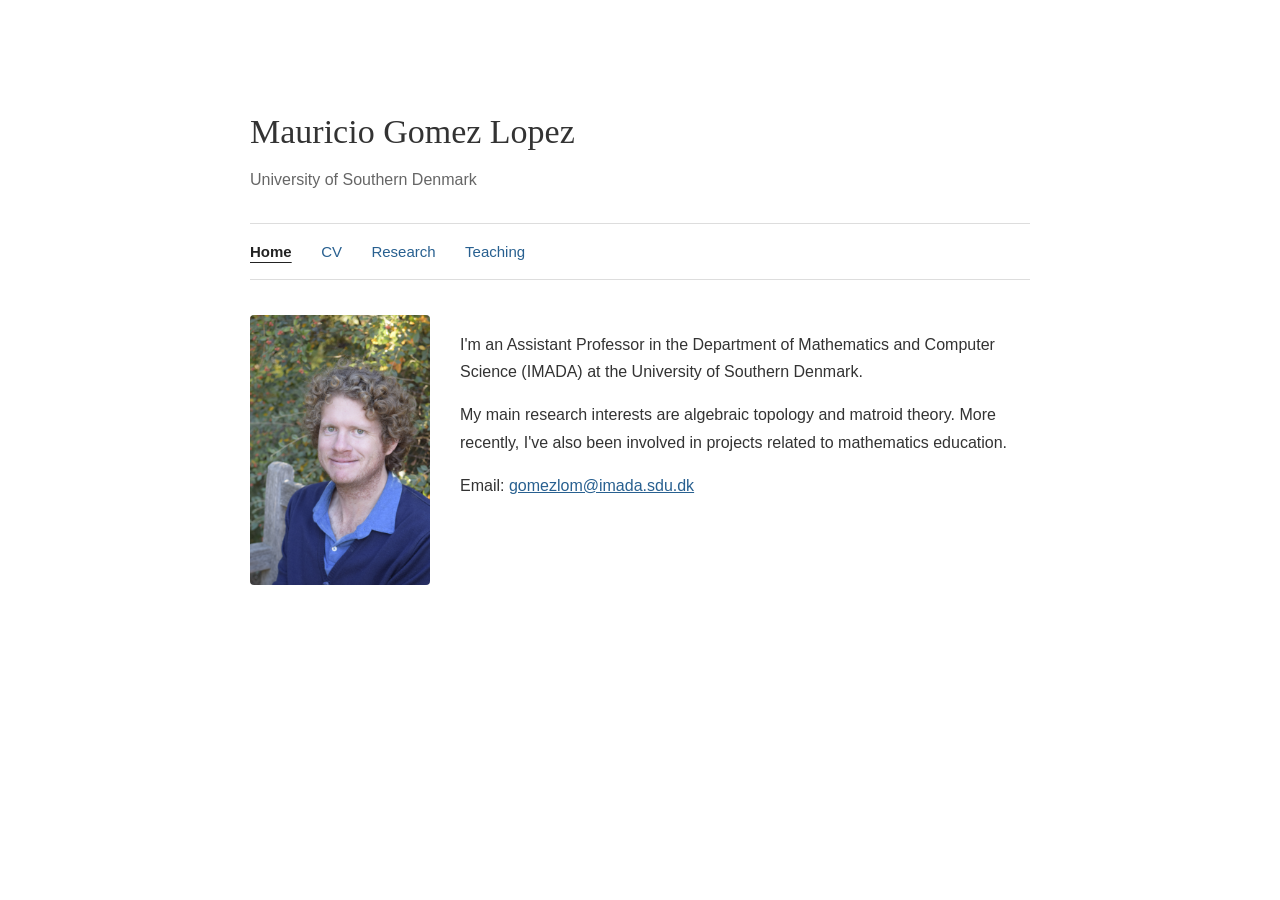
<file: index.html>
<!DOCTYPE html>
<html lang="en">

<head>
    <meta charset="UTF-8">
    <meta name="viewport" content="width=device-width, initial-scale=1.0">

    <title>Mauricio Gomez Lopez</title>

    <link rel="stylesheet" href="style.css">
</head>

<body>

    <!-- Header -->
    <header>
        <h1>Mauricio Gomez Lopez</h1>
        <p>University of Southern Denmark</p>
    </header>

    <!-- Navigation -->
    <nav>
        <a href="index.html" class="active">Home</a>
        <a href="files/CV - Gomez Lopez.pdf">
        CV
        </a>
        <a href="research.html">Research</a>
        <a href="teaching.html">Teaching</a>
    </nav>

    <!-- Main content -->
    <main>

        <section class="about">

    <div class="profile-image">

        <img src="images/profile.JPG"
             alt="Photograph of Your Name">

    </div>

    <div class="about-text">

        <p>
            I'm an Assistant Professor in the Department of Mathematics and Computer Science 
            (IMADA) at the University of Southern Denmark.
        </p>

        <p>
            My main research interests are algebraic topology and matroid theory. 
            More recently, I've also been involved in projects related to mathematics education. 
        </p>

        <p>
                Email:
                <a href="mailto:gomezlom@imada.sdu.dk">
                    gomezlom@imada.sdu.dk
                </a>
            </p>

    </div>

</section>

      

    </main>

</body>
</html>
</file>
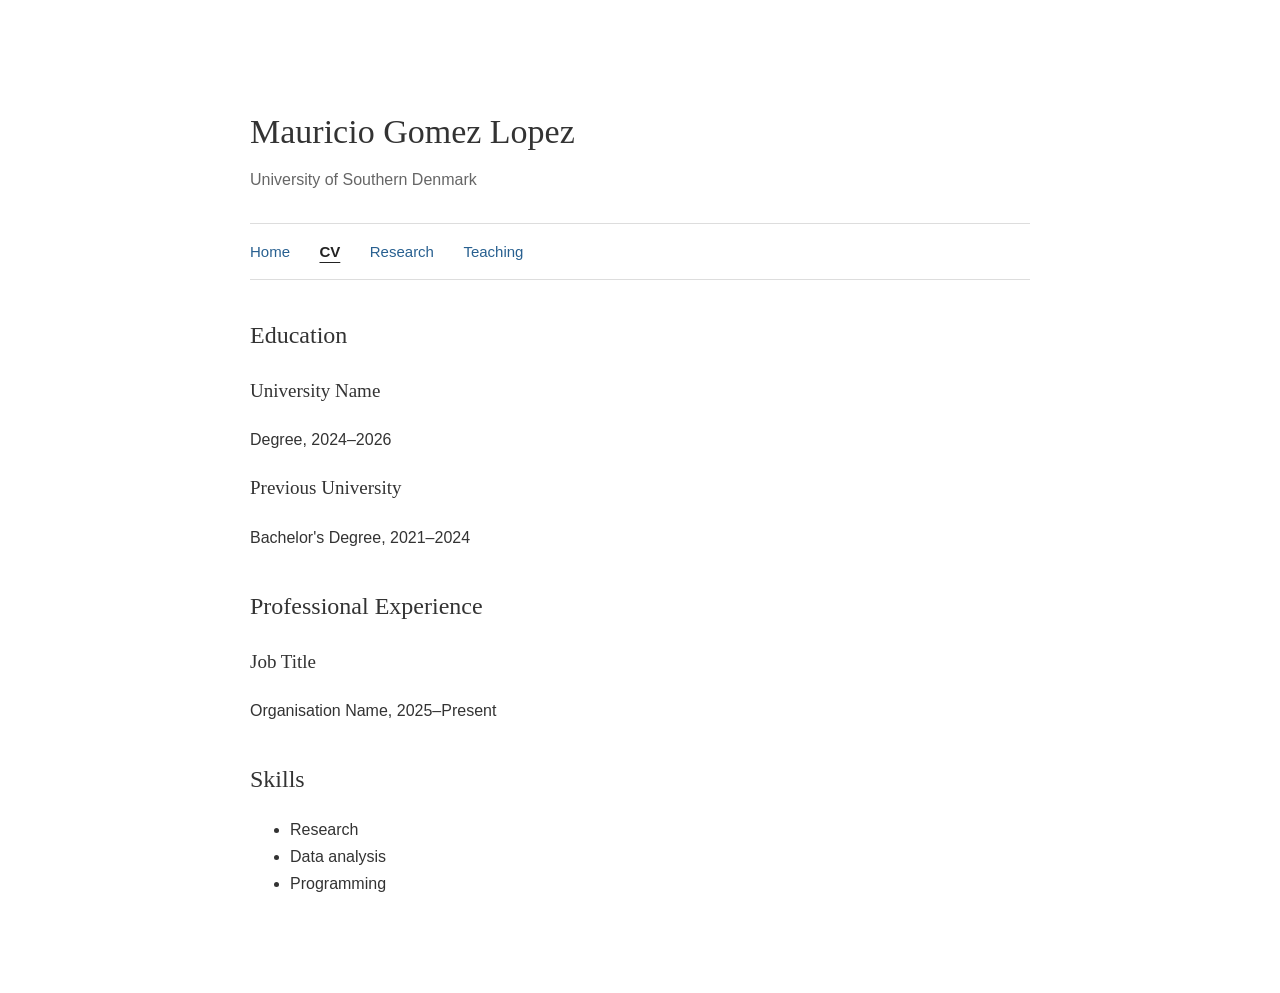
<file: cv.html>
<!DOCTYPE html>
<html lang="en">

<head>
    <meta charset="UTF-8">
    <meta name="viewport"
          content="width=device-width, initial-scale=1.0">

    <title>Mauricio Gomez Lopez</title>

    <link rel="stylesheet" href="style.css">
</head>

<body>

    <header>
        <h1>Mauricio Gomez Lopez</h1>
        <p>University of Southern Denmark</p>
    </header>

    <nav>
        <a href="index.html">Home</a>
        <a href="cv.html" class="active">CV</a>
        <a href="research.html">Research</a>
        <a href="teaching.html">Teaching</a>
    </nav>

    <main>

        <section>
            <h2>Education</h2>

            <h3>University Name</h3>
            <p>Degree, 2024–2026</p>

            <h3>Previous University</h3>
            <p>Bachelor's Degree, 2021–2024</p>
        </section>

        <section>
            <h2>Professional Experience</h2>

            <h3>Job Title</h3>
            <p>Organisation Name, 2025–Present</p>
        </section>

        <section>
            <h2>Skills</h2>

            <ul>
                <li>Research</li>
                <li>Data analysis</li>
                <li>Programming</li>
            </ul>
        </section>

    </main>

</body>
</html>
</file>
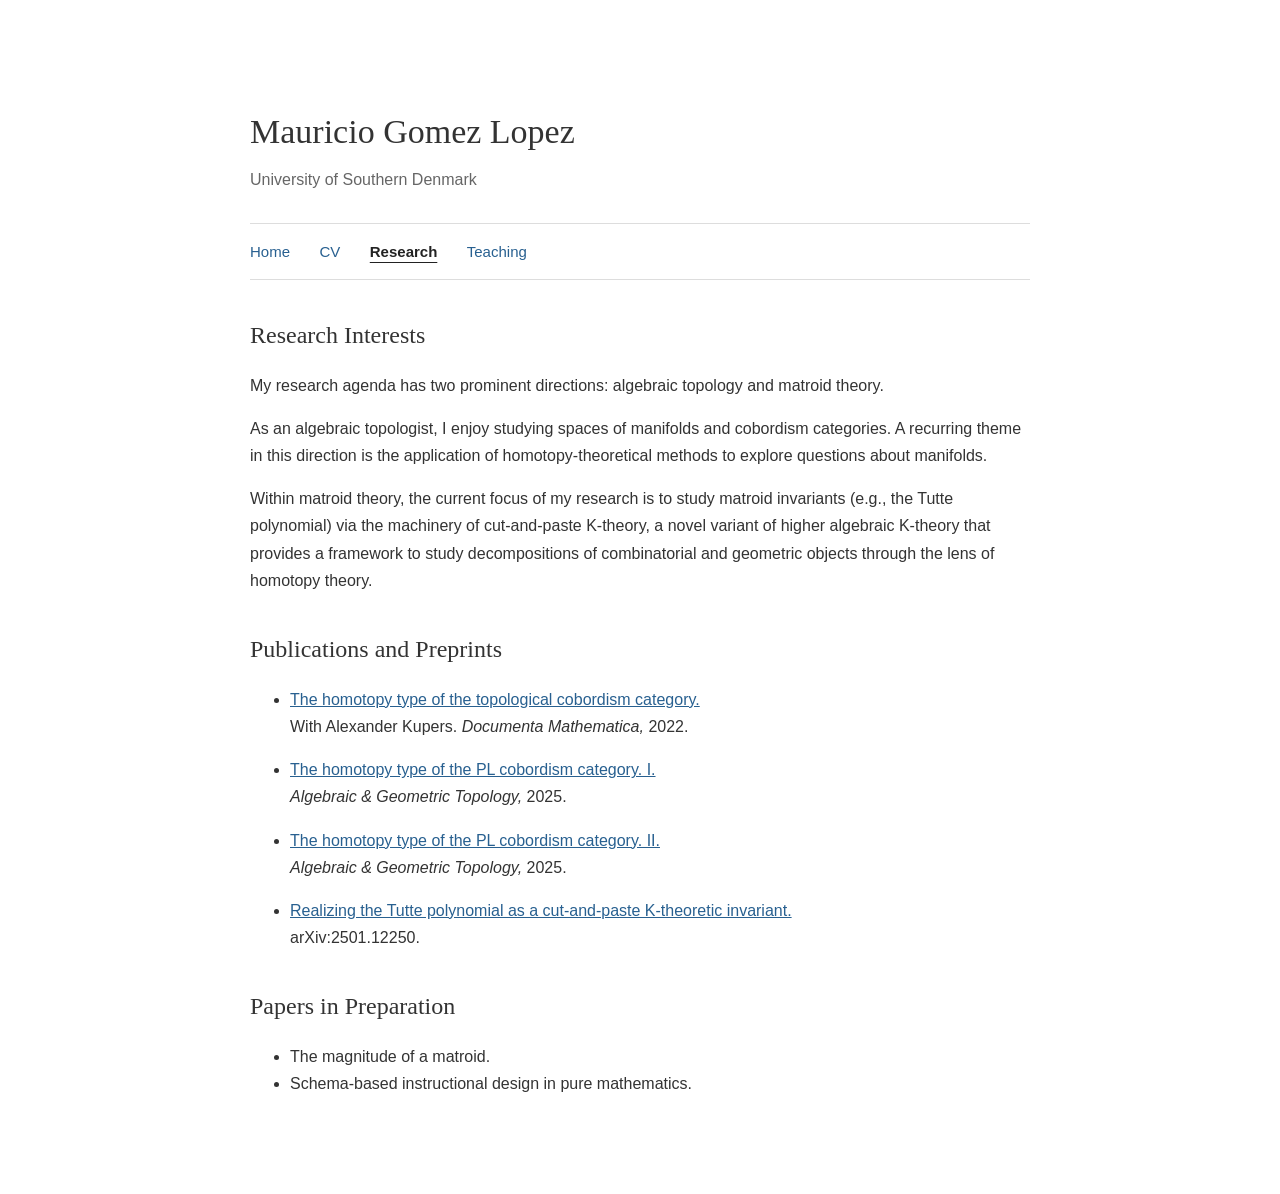
<file: research.html>
<!DOCTYPE html>
<html lang="en">

<head>
    <meta charset="UTF-8">
    <meta name="viewport"
          content="width=device-width, initial-scale=1.0">

    <title>Mauricio Gomez Lopez</title>

    <link rel="stylesheet" href="style.css">
</head>

<body>

    <header>
        <h1>Mauricio Gomez Lopez</h1>
        <p>University of Southern Denmark</p>
    </header>

    <nav>
        <a href="index.html">Home</a>
        <a href="files/CV - Gomez Lopez.pdf">
        CV
        </a>
        <a href="research.html" class="active">Research</a>
        <a href="teaching.html">Teaching</a>
    </nav>

    <main>

        <section>
            <h2>Research Interests</h2>

            <p>
                My research agenda has two prominent directions: algebraic topology and matroid theory. 
            </p>
            <p>
                As an algebraic topologist, I enjoy studying spaces of manifolds and cobordism categories. 
                A recurring theme in this direction is the application of homotopy-theoretical methods to 
                explore questions about manifolds.
            </p>
            <p>
                Within matroid theory, the current focus of my research is to study matroid invariants 
                (e.g., the Tutte polynomial) via the machinery of cut-and-paste K-theory, a novel variant 
                of higher algebraic K-theory that provides a framework to study decompositions of 
                combinatorial and geometric objects through the lens of homotopy theory.
            </p>
        </section>


</section>

        <section>
            <h2>Publications and Preprints</h2>

            <ul>
                <li>
                    <p>
                        <a href="https://arxiv.org/abs/1810.05277">
                        The homotopy type of the topological cobordism category.
                        </a><br>
                        With Alexander Kupers. <i>Documenta Mathematica,</i> 2022.
                    </p>
                </li>

                <li>
                   <p>
                       <a href="https://arxiv.org/abs/1608.06236">
                        The homotopy type of the PL cobordism category. I.
                        </a><br>
                        <i>Algebraic & Geometric Topology,</i> 2025.
                    </p>
                </li>

                <li>
                    <p>
                        <a href="https://arxiv.org/abs/2308.04612">
                        The homotopy type of the PL cobordism category. II.
                        </a><br>
                        <i>Algebraic & Geometric Topology,</i> 2025.
                </li>

                <li>
                    <p>
                        <a href="https://arxiv.org/abs/2501.12250">
                        Realizing the Tutte polynomial as a cut-and-paste K-theoretic invariant.
                        </a><br> 
                        arXiv:2501.12250.
                    </p>
                </li>
                
            </ul>


        <section>
            <h2>Papers in Preparation</h2>

            <ul>
                <li>The magnitude of a matroid.</li>
                <li>Schema-based instructional design in pure mathematics.</li>
            </ul>
        </section>

    </main>

</body>
</html>
</file>
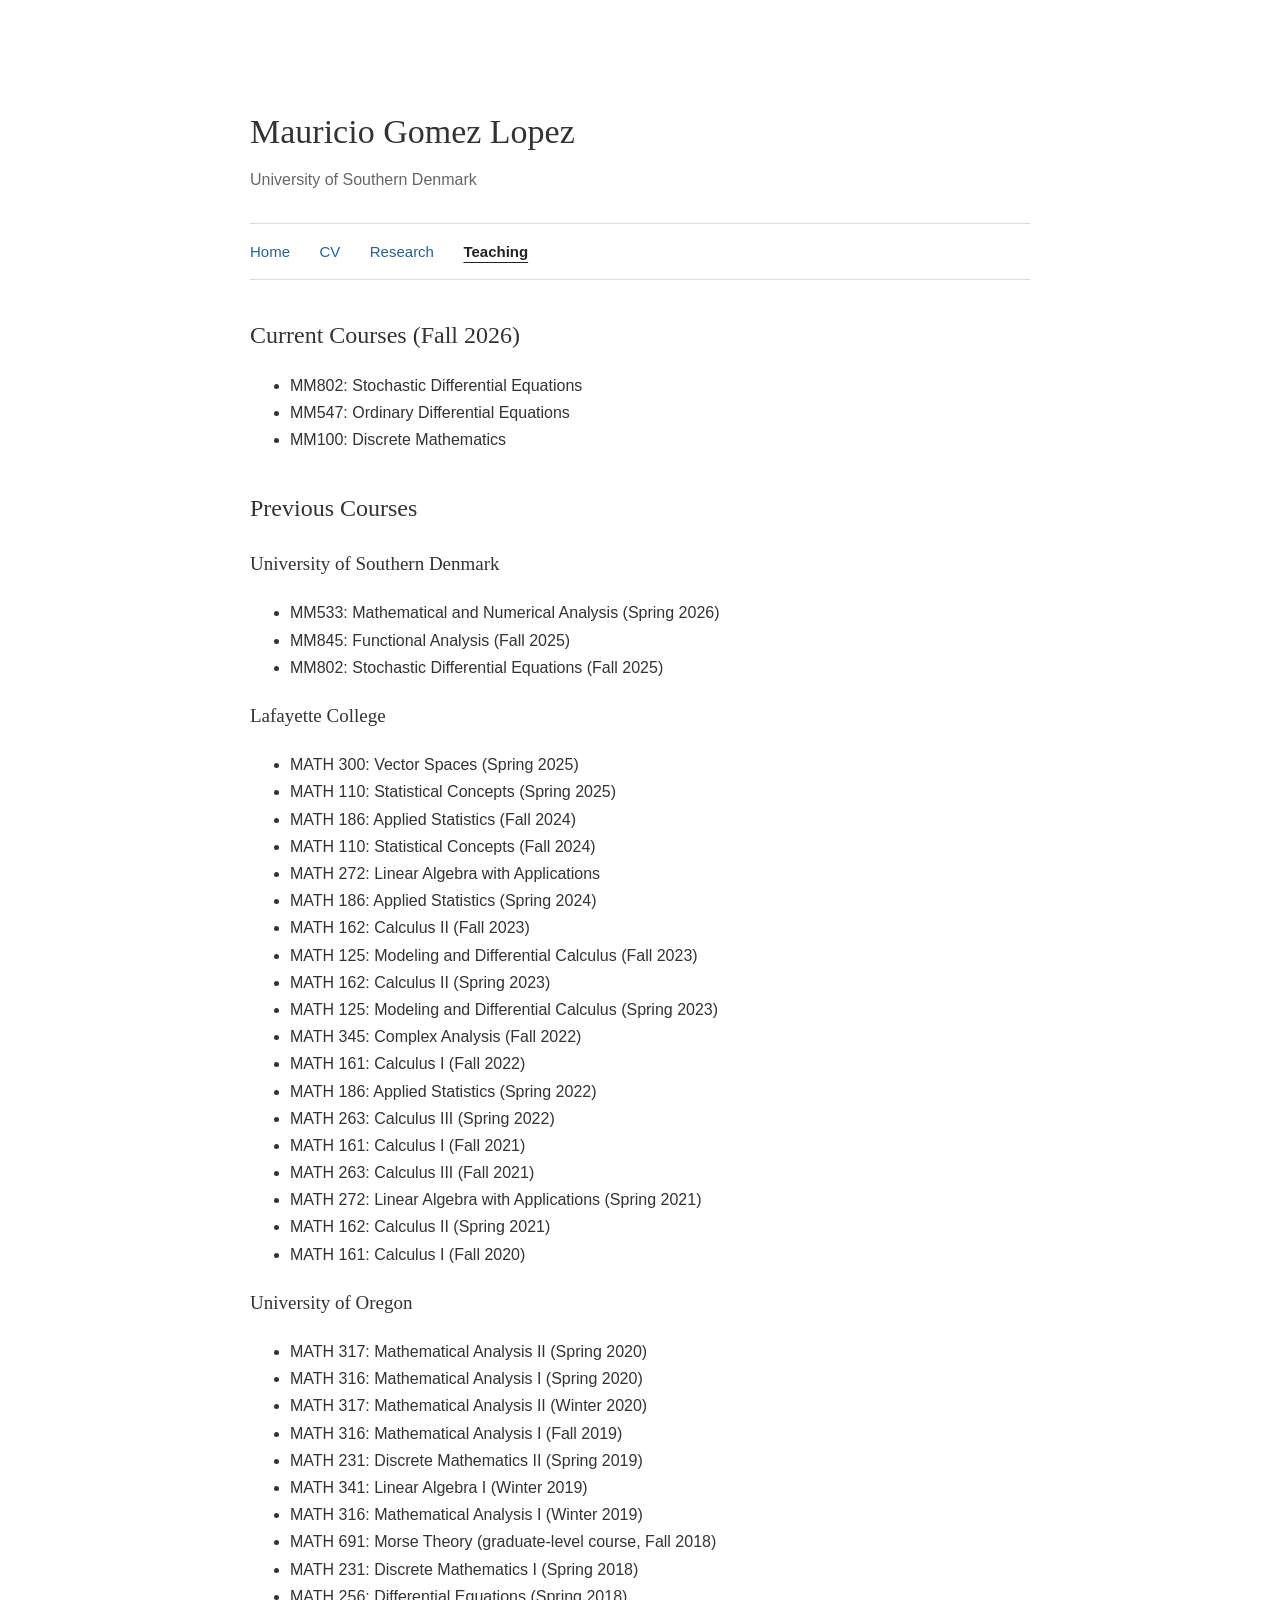
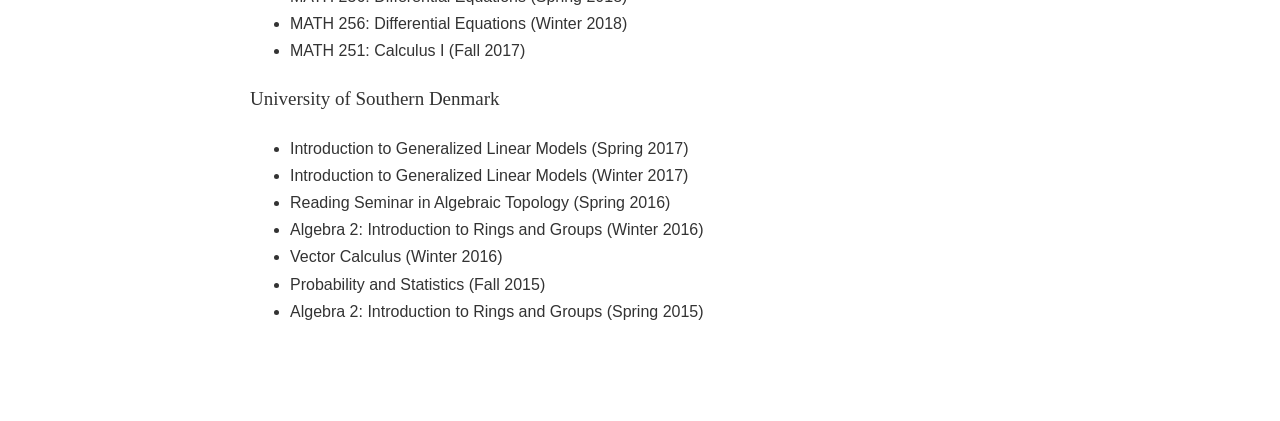
<file: teaching.html>
<!DOCTYPE html>
<html lang="en">

<head>
    <meta charset="UTF-8">
    <meta name="viewport"
          content="width=device-width, initial-scale=1.0">

    <title>Mauricio Gomez Lopez</title>

    <link rel="stylesheet" href="style.css">
</head>

<body>

    <header>
        <h1>Mauricio Gomez Lopez</h1>
        <p>University of Southern Denmark</p>
    </header>

    <nav>
        <a href="index.html">Home</a>
        <a href="files/CV - Gomez Lopez.pdf">
        CV
        </a>
        <a href="research.html">Research</a>
        <a href="teaching.html" class="active">Teaching</a>
    </nav>

    <main>

        <section>
            <h2>Current Courses (Fall 2026)</h2>

            <ul>
                <li>MM802: Stochastic Differential Equations</li>
                <li>MM547: Ordinary Differential Equations</li>
                <li>MM100: Discrete Mathematics</li>
            </ul>
        </section>

        <section>
            <h2>Previous Courses</h2>

            <h3>University of Southern Denmark</h3>

            <ul>
                <li>MM533: Mathematical and Numerical Analysis (Spring 2026)</li>
                <li>MM845: Functional Analysis (Fall 2025)</li>
                <li>MM802: Stochastic Differential Equations (Fall 2025)</li>
            </ul>

            <h3>Lafayette College</h3>

            <ul>
                <li>MATH 300: Vector Spaces (Spring 2025)</li>
                <li>MATH 110: Statistical Concepts (Spring 2025)</li>
                <li>MATH 186: Applied Statistics (Fall 2024)</li>
                <li>MATH 110: Statistical Concepts (Fall 2024)</li>
                <li>MATH 272: Linear Algebra with Applications</li>
                <li>MATH 186: Applied Statistics (Spring 2024)</li>
                <li>MATH 162: Calculus II (Fall 2023)</li>
                <li>MATH 125: Modeling and Differential Calculus (Fall 2023)</li>
                <li>MATH 162: Calculus II (Spring 2023)</li>
                <li>MATH 125: Modeling and Differential Calculus (Spring 2023)</li>
                <li>MATH 345: Complex Analysis (Fall 2022)</li>
                <li>MATH 161: Calculus I (Fall 2022)</li>
                <li>MATH 186: Applied Statistics (Spring 2022)</li>
                <li>MATH 263: Calculus III (Spring 2022)</li>
                <li>MATH 161: Calculus I (Fall 2021)</li>
                <li>MATH 263: Calculus III (Fall 2021)</li>
                <li>MATH 272: Linear Algebra with Applications (Spring 2021)</li>
                <li>MATH 162: Calculus II (Spring 2021)</li>
                <li>MATH 161: Calculus I (Fall 2020)</li>
            </ul>

              <h3>University of Oregon</h3>
            
            <ul>
                <li>MATH 317: Mathematical Analysis II (Spring 2020)</li>
                <li>MATH 316: Mathematical Analysis I (Spring 2020)</li>
                <li>MATH 317: Mathematical Analysis II (Winter 2020)</li>
                <li>MATH 316: Mathematical Analysis I (Fall 2019)</li>
                <li>MATH 231: Discrete Mathematics II (Spring 2019)</li>
                <li>MATH 341: Linear Algebra I (Winter 2019)</li>
                <li>MATH 316: Mathematical Analysis I (Winter 2019)</li>
                <li>MATH 691: Morse Theory (graduate-level course, Fall 2018)</li>
                <li>MATH 231: Discrete Mathematics I (Spring 2018)</li>
                <li>MATH 256: Differential Equations (Spring 2018)</li>
                <li>MATH 256: Differential Equations (Winter 2018)</li>
                <li>MATH 251: Calculus I (Fall 2017)</li>
            </ul>

            <h3>University of Southern Denmark</h3>

            <ul>
                <li>Introduction to Generalized Linear Models (Spring 2017)</li>
                <li>Introduction to Generalized Linear Models (Winter 2017)</li>
                <li>Reading Seminar in Algebraic Topology (Spring 2016)</li>
                <li>Algebra 2: Introduction to Rings and Groups (Winter 2016)</li>
                <li>Vector Calculus (Winter 2016)</li>
                <li>Probability and Statistics (Fall 2015)</li>
                <li>Algebra 2: Introduction to Rings and Groups (Spring 2015)</li>
            </ul>
            
        </section>

    </main>

</body>
</html>
</file>
<file: style.css>
/* General website */

body {
    font-family: Arial, sans-serif;
    font-size: 16px;
    color: #333333;
    background-color: #ffffff;

    max-width: 780px;
    margin: 60px auto;
    padding: 20px;

    line-height: 1.7;
}

h1, h2, h3 {
    font-family: Georgia, serif;
    font-weight: normal;
}

/* Header */

header {
    margin-bottom: 30px;
}

header h1 {
    font-size: 34px;
    margin-bottom: 5px;
}

header p {
    margin: 3px 0;
    color: #666666;
}

/* Navigation */


/* Navigation menu */

nav {
    margin: 30px 0;
    padding: 14px 0;

    border-top: 1px solid #dddddd;
    border-bottom: 1px solid #dddddd;
}

nav a {
    display: inline-block;
    margin-right: 25px;

    color: #286090;
    text-decoration: none;
    font-size: 15px;
}

nav a:hover {
    color: #163d60;
    text-decoration: underline;
}


/* Main content */

section {
    margin-top: 30px;
}

h2 {
    font-size: 24px;
    margin-top: 35px;
    margin-bottom: 12px;
}

h3 {
    font-size: 19px;
}

/* Links */

a {
    color: #286090;
}

a:hover {
    color: #163d60;
}


/* About section layout */

.about {
    display: flex;
    align-items: flex-start;
    gap: 30px;
    margin-top: 35px;
}

/* Profile photograph */

.profile-image img {
    width: 180px;
    height: auto;
    border-radius: 4px;
}

/* Biography text */

.about-text {
    flex: 1;
}

.about-text h2 {
    margin-top: 0;
}


/* Mobile responsive design */

@media (max-width: 600px) {

    body {
        margin: 15px auto;
        padding: 15px;
    }

    .about {
        flex-direction: column;
        gap: 15px;
    }

    .profile-image img {
        width: 150px;
    }

    nav a {
        display: inline-block;
        margin-bottom: 8px;
    }

}

/* Active navigation link */

nav a.active {
    color: #222222;
    font-weight: bold;
    text-decoration: underline;
    text-underline-offset: 5px;
}


/* Research publication styling */

.publication {
    margin-bottom: 25px;
    padding-bottom: 15px;
    border-bottom: 1px solid #eeeeee;
}

.publication p {
    margin: 5px 0;
}

.publication strong {
    font-weight: bold;
}

.publication em {
    font-style: italic;
}
</file>
